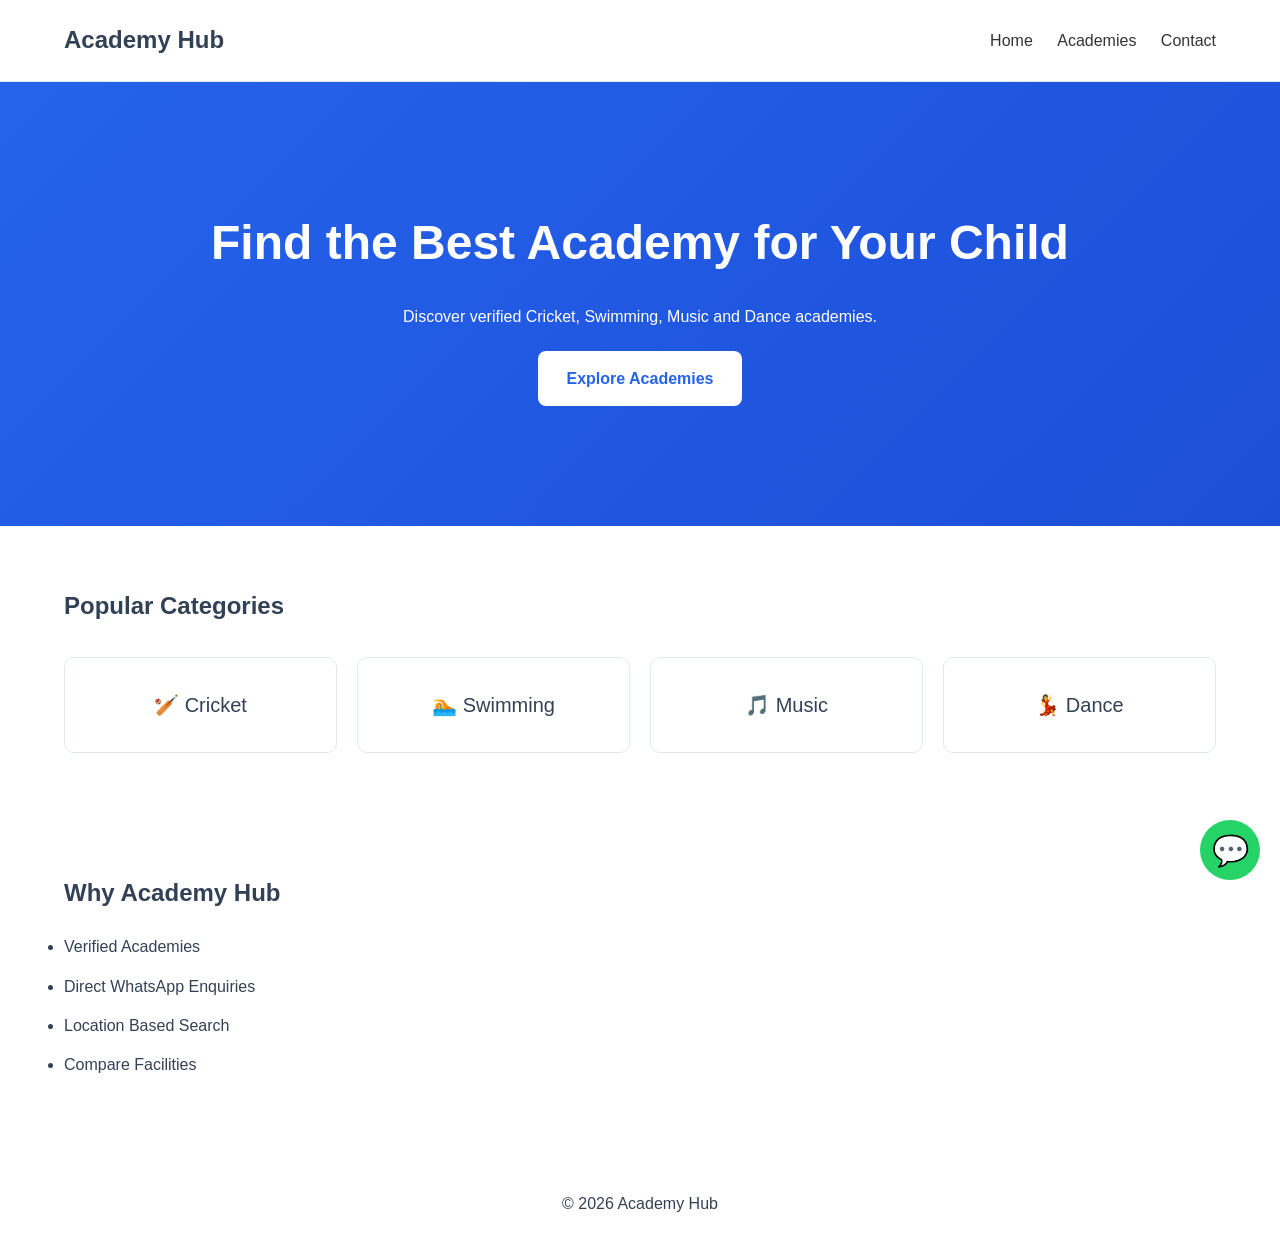
<file: index.html>
<!DOCTYPE html>
<html lang="en">

<head>
<meta charset="UTF-8">
<meta name="viewport" content="width=device-width, initial-scale=1.0">

<title>Academy Hub | Find the Best Academies Near You</title>

<meta name="description"
content="Discover top Cricket, Swimming, Music and Dance academies near you.">

<link rel="stylesheet" href="assets/css/style.css">

</head>

<body>

<header class="navbar">

<div class="container">

<div class="logo">
Academy Hub
</div>

<nav>

<a href="index.html">Home</a>
<a href="academies.html">Academies</a>
<a href="contact.html">Contact</a>

</nav>

</div>

</header>

<section class="hero">

<div class="container">

<h1>
Find the Best Academy for Your Child
</h1>

<p>
Discover verified Cricket, Swimming, Music and Dance academies.
</p>

<a href="academies.html" class="btn">
Explore Academies
</a>

</div>

</section>

<section class="categories">

<div class="container">

<h2>Popular Categories</h2>

<div class="grid">

<div class="card">
🏏 Cricket
</div>

<div class="card">
🏊 Swimming
</div>

<div class="card">
🎵 Music
</div>

<div class="card">
💃 Dance
</div>

</div>

</div>

</section>

<section class="features">

<div class="container">

<h2>Why Academy Hub</h2>

<ul>

<li>Verified Academies</li>
<li>Direct WhatsApp Enquiries</li>
<li>Location Based Search</li>
<li>Compare Facilities</li>

</ul>

</div>

</section>

<footer>

<div class="container">

<p>
© 2026 Academy Hub
</p>

</div>

</footer>

<a
class="whatsapp"
href="https://wa.me/918050385987?text=Hi,%20I%20need%20academy%20information" target="_blank">

💬

</a>

</body>

</html>
</file>
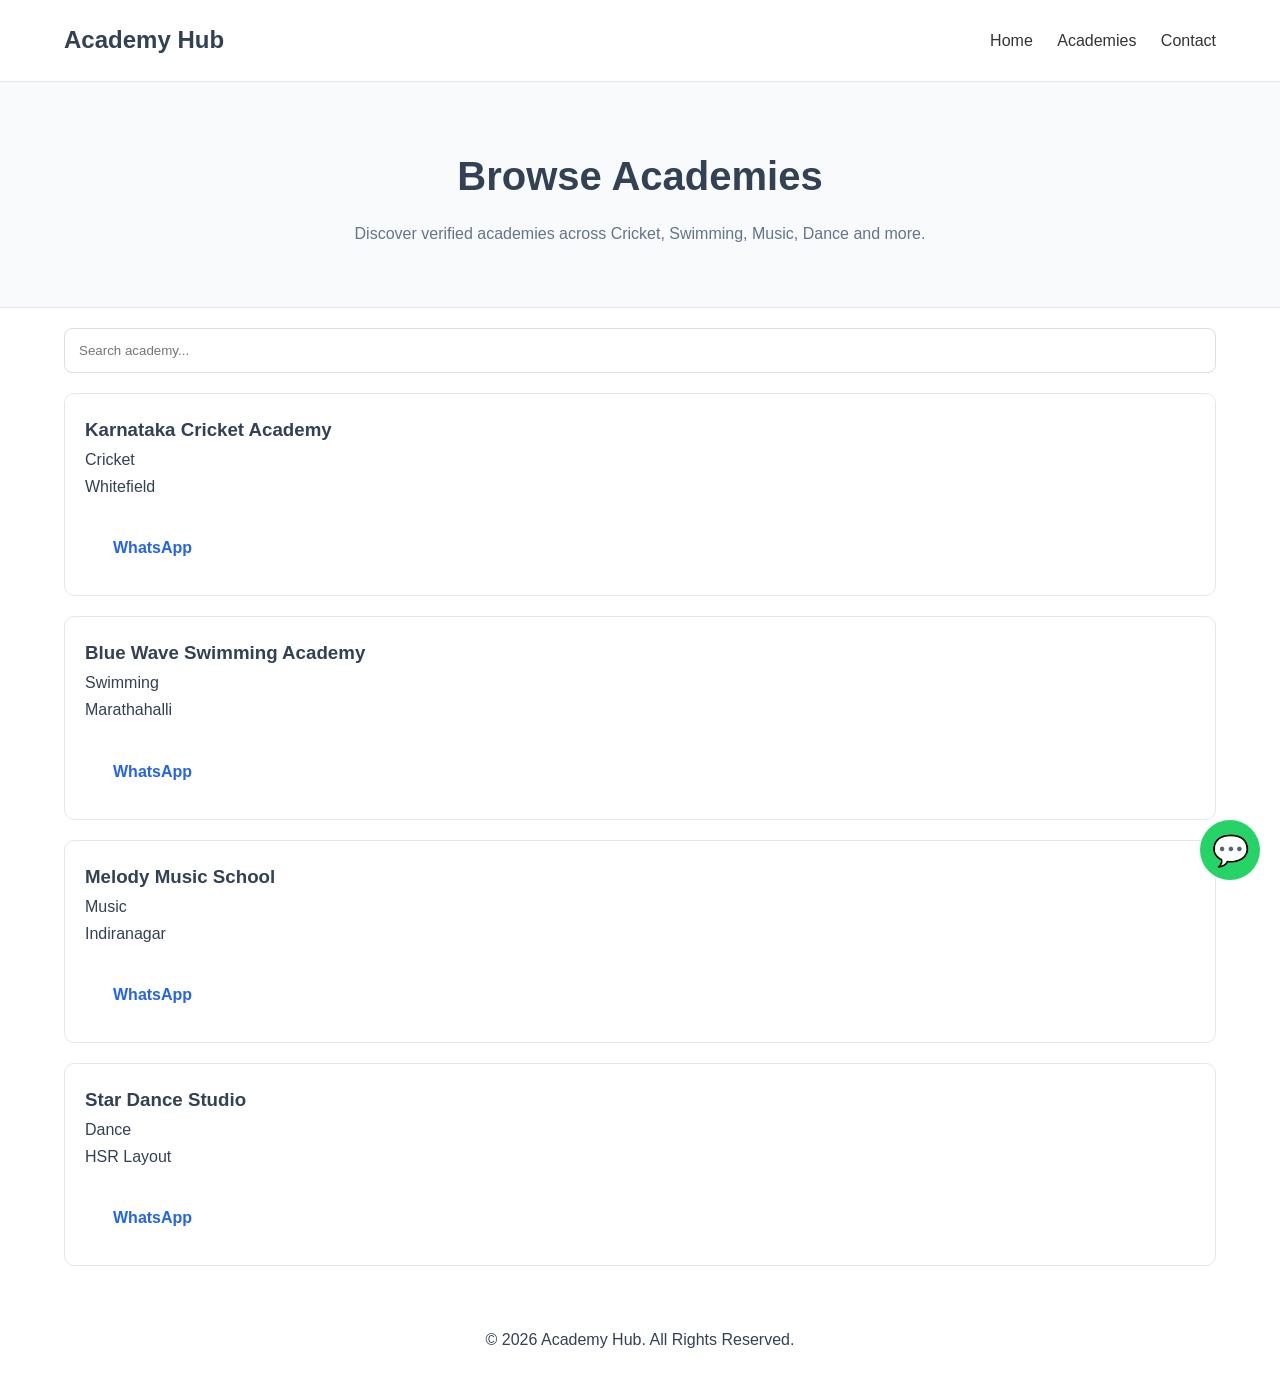
<file: academies.html>
<!DOCTYPE html>
<html lang="en">

<head>
    <meta charset="UTF-8">
    <meta name="viewport" content="width=device-width, initial-scale=1.0">

    <title>Academies | Academy Hub</title>

    <meta name="description"
        content="Browse top academies for Cricket, Swimming, Music, Dance and more.">

    <link rel="stylesheet" href="assets/css/style.css">
</head>

<body>

    <!-- Header -->

    <header class="navbar">

        <div class="container">

            <div class="logo">
                Academy Hub
            </div>

            <nav>

                <a href="index.html">Home</a>
                <a href="academies.html">Academies</a>
                <a href="contact.html">Contact</a>

            </nav>

        </div>

    </header>

    <!-- Page Hero -->

    <section class="page-header">

        <div class="container">

            <h1>Browse Academies</h1>

            <p>
                Discover verified academies across Cricket, Swimming,
                Music, Dance and more.
            </p>

        </div>

    </section>

    <!-- Search -->

    <section class="container">

        <input
            type="text"
            id="search"
            placeholder="Search academy...">

        <div id="academyList"></div>

    </section>

    <!-- Footer -->

    <footer>

        <div class="container">

            <p>
                © 2026 Academy Hub. All Rights Reserved.
            </p>

        </div>

    </footer>

    <!-- WhatsApp -->

    <a
        class="whatsapp"
        href="https://wa.me/91YOURNUMBER?text=Hi,%20I%20need%20academy%20information">

        💬

    </a>

    <script src="assets/js/app.js"></script>

</body>

</html>
</file>
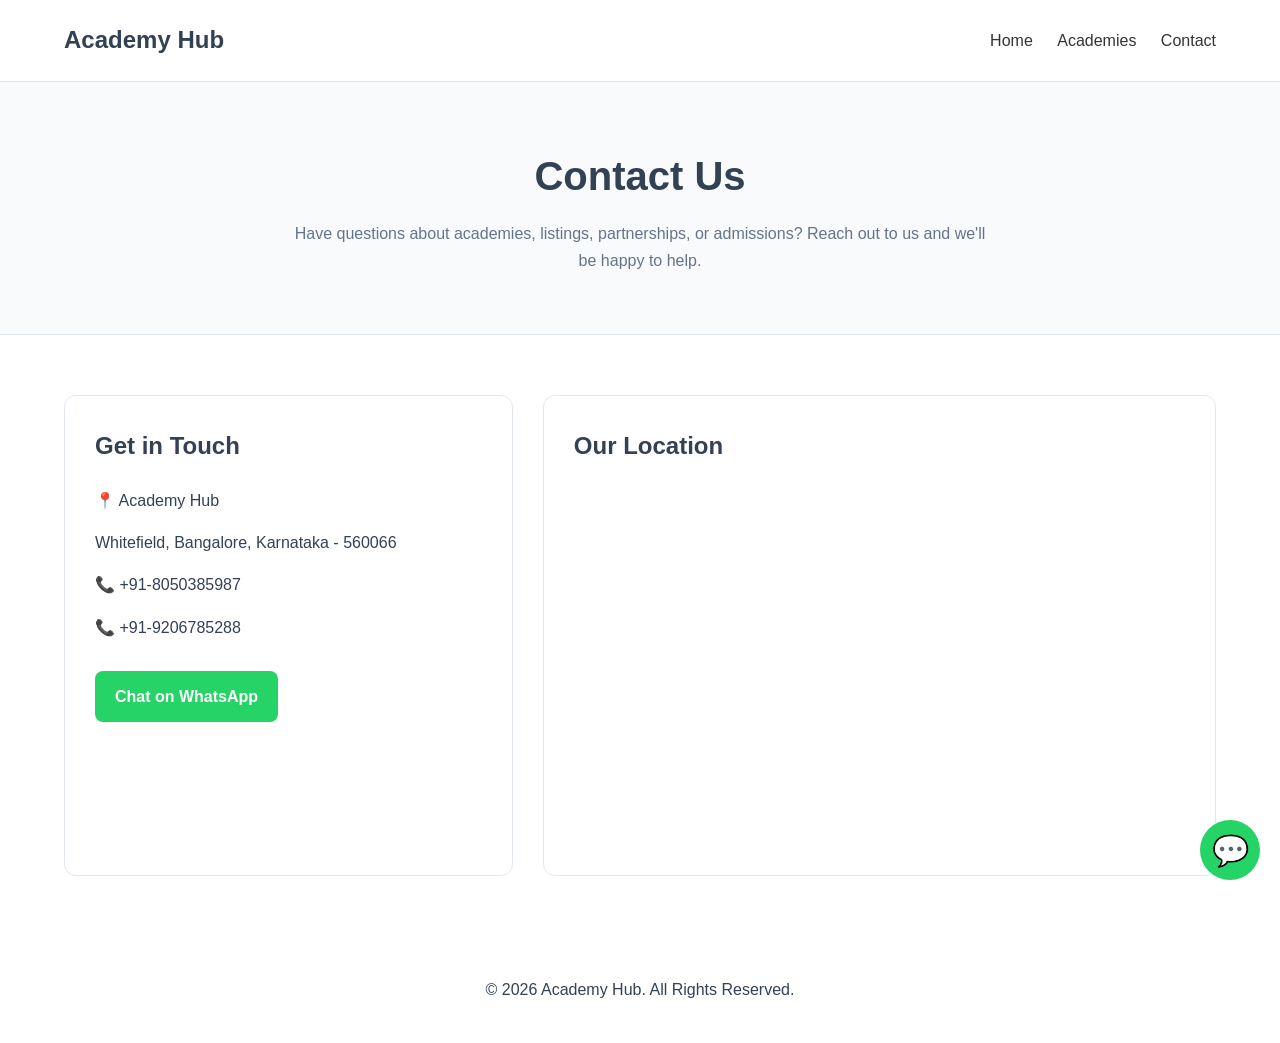
<file: contact.html>
<!DOCTYPE html>
<html lang="en">

<head>

    <meta charset="UTF-8">

    <meta name="viewport"
        content="width=device-width, initial-scale=1.0">

    <title>Contact Us | Academy Hub</title>

    <meta name="description"
        content="Contact Academy Hub for academy listings, enquiries and partnerships.">

    <link rel="stylesheet"
        href="assets/css/style.css">

</head>

<body>

    <!-- Header -->

    <header class="navbar">

        <div class="container">

            <div class="logo">
                Academy Hub
            </div>

            <nav>

                <a href="index.html">Home</a>
                <a href="academies.html">Academies</a>
                <a href="contact.html">Contact</a>

            </nav>

        </div>

    </header>

    <!-- Hero -->

    <section class="page-header">

        <div class="container">

            <h1>Contact Us</h1>

            <p>
                Have questions about academies, listings, partnerships, or admissions?
                Reach out to us and we'll be happy to help.
            </p>

        </div>

    </section>

    <!-- Contact Section -->

    <section class="contact-section">

        <div class="container">

            <div class="contact-grid">

                <!-- Contact Details -->

                <div class="contact-card">

                    <h2>Get in Touch</h2>

                    <p>
                        📍 Academy Hub
                    </p>

                    <p>
                        Whitefield, Bangalore,
                        Karnataka - 560066
                    </p>

                    <p>
                        📞 +91-8050385987
                    </p>
                     <p>
                        📞 +91-9206785288
                    </p>

                    <a
                        class="btn-contact"
                        href="https://wa.me/918050385987?text=Hi,%20I%20am%20interested%20in%20Academy%20Hub"
                        target="_blank">

                        Chat on WhatsApp

                    </a>

                </div>

                <!-- Map -->

                <div class="contact-card">

                    <h2>Our Location</h2>

                    <iframe
                        src="https://maps.google.com/maps?q=Whitefield%20Bangalore&t=&z=13&ie=UTF8&iwloc=&output=embed"
                        width="100%"
                        height="350"
                        style="border:0;"
                        loading="lazy">
                    </iframe>

                </div>

            </div>

        </div>

    </section>

    <!-- Footer -->

    <footer>

        <div class="container">

            <p>
                © 2026 Academy Hub. All Rights Reserved.
            </p>

        </div>

    </footer>

    <!-- Floating WhatsApp -->

    <a
        class="whatsapp"
        href="https://wa.me/918050385987?text=Hi,%20I%20need%20academy%20information"
        target="_blank">

        💬

    </a>

</body>

</html>
</file>
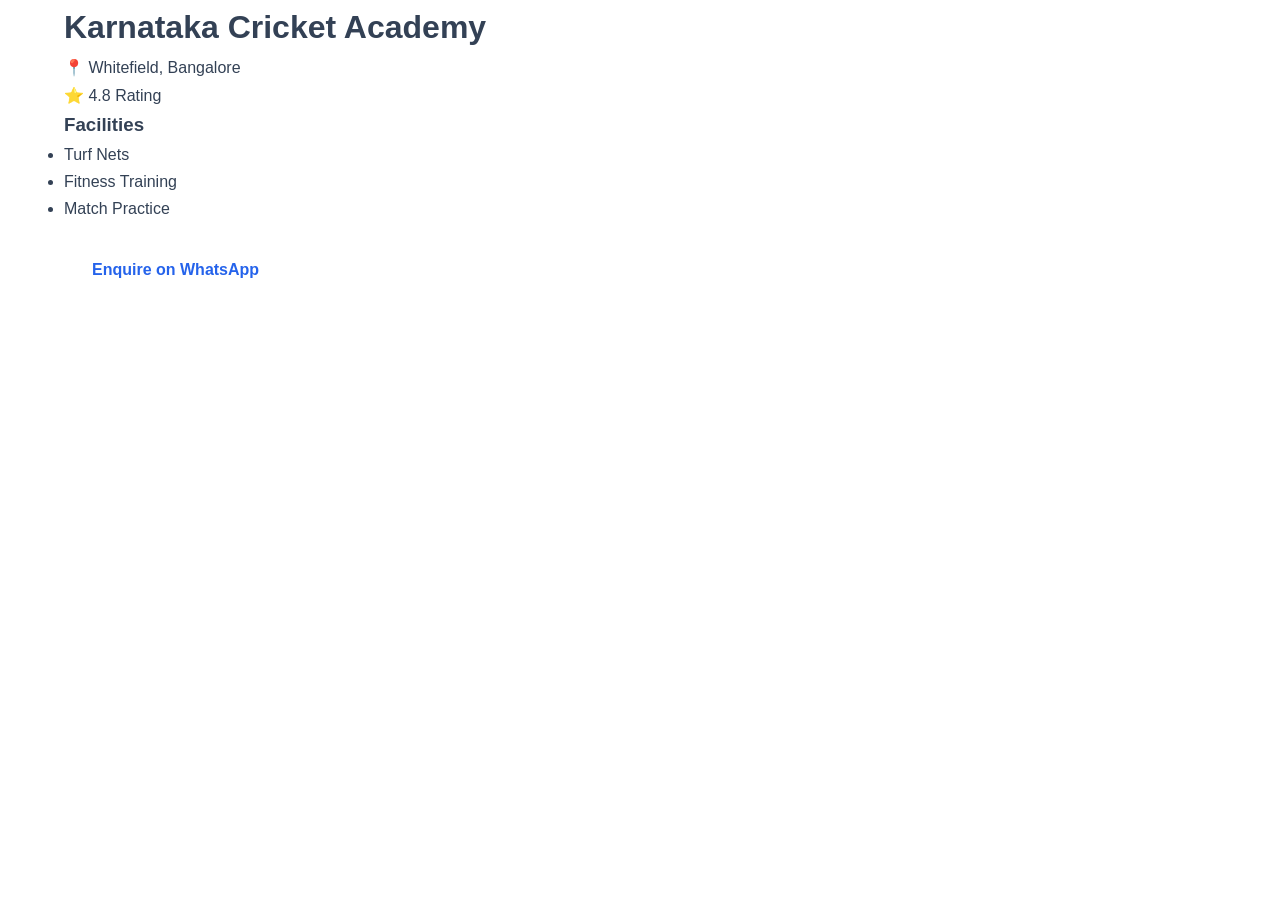
<file: academy/karnataka-cricket-academy.html>
<!DOCTYPE html>
<html>

<head>

<meta charset="UTF-8">

<meta name="viewport"
content="width=device-width, initial-scale=1.0">

<title>Karnataka Cricket Academy</title>

<link rel="stylesheet"
href="../assets/css/style.css">

</head>

<body>

<div class="container">

<h1>
Karnataka Cricket Academy
</h1>

<p>
📍 Whitefield, Bangalore
</p>

<p>
⭐ 4.8 Rating
</p>

<h3>
Facilities
</h3>

<ul>

<li>Turf Nets</li>
<li>Fitness Training</li>
<li>Match Practice</li>

</ul>

<a
class="btn"
href="https://wa.me/91YOURNUMBER?text=Interested%20in%20Karnataka%20Cricket%20Academy">

Enquire on WhatsApp

</a>

</div>

</body>

</html>
</file>
<file: assets/css/style.css>
:root {

    --primary: #2563eb;
    --dark: #0f172a;
    --light: #f8fafc;
    --border: #e2e8f0;
}

* {

    margin: 0;
    padding: 0;
    box-sizing: border-box;
}

body {

    font-family: Inter, Arial, sans-serif;
    color: #334155;
    line-height: 1.7;
}

.container {

    width: 90%;
    max-width: 1200px;
    margin: auto;
}

.navbar {

    background: white;
    border-bottom: 1px solid var(--border);
}

.navbar .container {

    display: flex;
    justify-content: space-between;
    align-items: center;

    padding: 20px 0;
}

.logo {

    font-size: 24px;
    font-weight: 700;
}

nav a {

    text-decoration: none;
    color: #333;
    margin-left: 20px;
}

.hero {

    background: linear-gradient(
        135deg,
        #2563eb,
        #1d4ed8
    );

    color: white;

    text-align: center;

    padding: 120px 20px;
}

.hero h1 {

    font-size: 3rem;
    margin-bottom: 20px;
}

.btn {

    display: inline-block;

    margin-top: 20px;

    background: white;

    color: #2563eb;

    text-decoration: none;

    padding: 14px 28px;

    border-radius: 8px;

    font-weight: 600;
}

.categories {

    padding: 60px 0;
}

.grid {

    display: grid;

    grid-template-columns:
        repeat(auto-fit, minmax(220px, 1fr));

    gap: 20px;

    margin-top: 30px;
}

.card {

    padding: 30px;

    border: 1px solid var(--border);

    border-radius: 10px;

    text-align: center;

    font-size: 20px;

    background: white;
}

.features {

    padding: 60px 0;
}

.features ul {

    margin-top: 20px;
}

.features li {

    margin-bottom: 12px;
}

#search {

    width: 100%;

    padding: 14px;

    border: 1px solid #ddd;

    border-radius: 8px;

    margin: 20px 0;
}

.academy-card {

    border: 1px solid var(--border);

    padding: 20px;

    border-radius: 10px;

    margin-bottom: 20px;
}

.whatsapp {

    position: fixed;

    right: 20px;
    bottom: 20px;

    width: 60px;
    height: 60px;

    border-radius: 50%;

    background: #25d366;

    color: white;

    display: flex;

    align-items: center;
    justify-content: center;

    text-decoration: none;

    font-size: 30px;
}
.page-header {

    background: #f8fafc;

    padding: 60px 20px;

    text-align: center;

    border-bottom: 1px solid #e2e8f0;
}

.page-header h1 {

    font-size: 2.5rem;

    margin-bottom: 10px;
}

.page-header p {

    max-width: 700px;

    margin: auto;

    color: #64748b;
}
/* Contact Page */

.contact-section {
    padding: 60px 0;
}

.contact-grid {
    display: grid;
    grid-template-columns: 1fr 1.5fr;
    gap: 30px;
}

.contact-card {
    background: #ffffff;
    border: 1px solid #e2e8f0;
    border-radius: 12px;
    padding: 30px;
}

.contact-card h2 {
    margin-bottom: 20px;
}

.contact-card p {
    margin-bottom: 15px;
}

.btn-contact {
    display: inline-block;
    margin-top: 15px;
    background: #25d366;
    color: white;
    text-decoration: none;
    padding: 12px 20px;
    border-radius: 8px;
    font-weight: 600;
}

.btn-contact:hover {
    opacity: 0.9;
}

@media(max-width:768px) {

    .contact-grid {
        grid-template-columns: 1fr;
    }

}

footer {

    padding: 40px 0;

    text-align: center;
}
</file>
